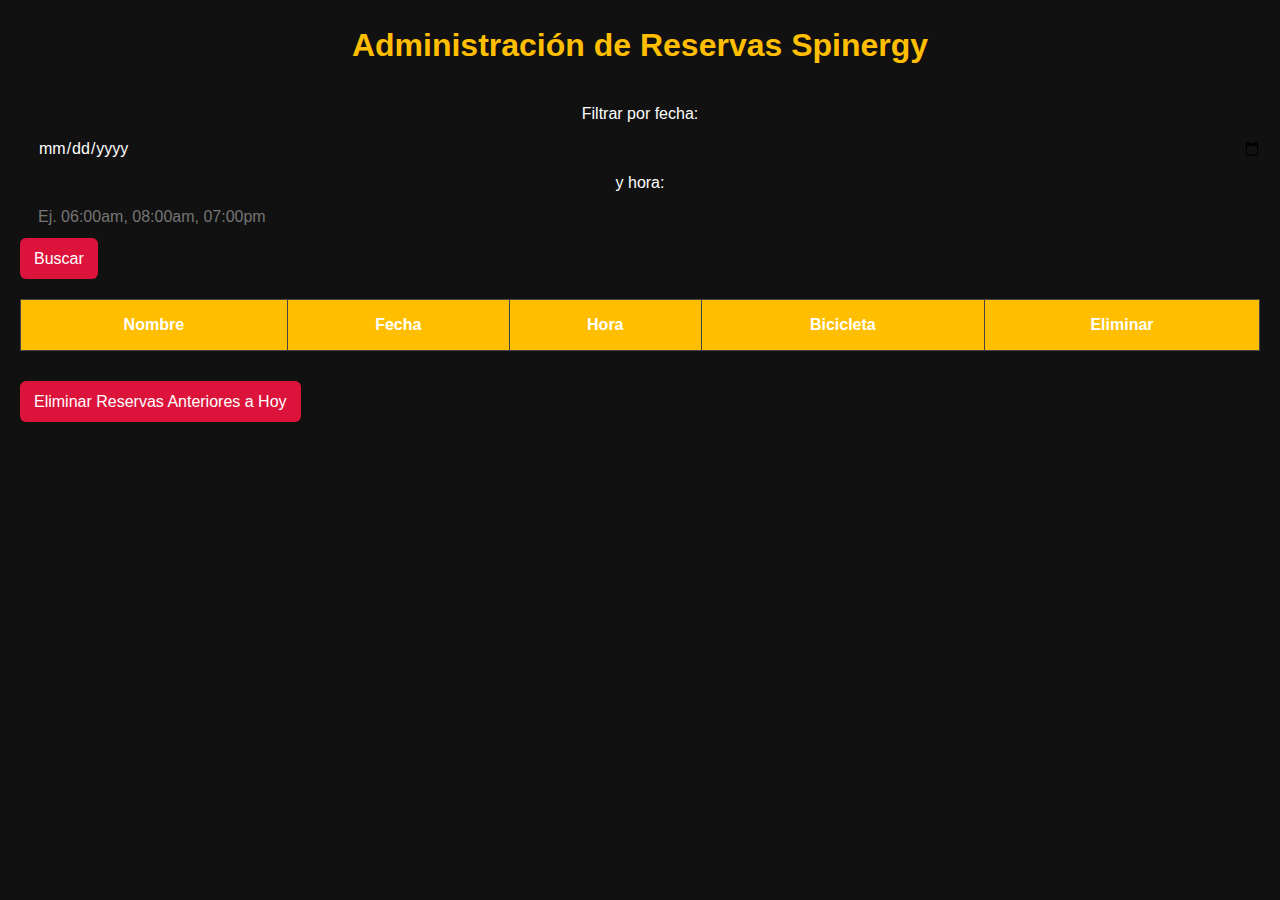
<file: admin.html>
<!DOCTYPE html>
<html lang="es">
<head>
  <meta charset="UTF-8" />
  <meta name="viewport" content="width=device-width, initial-scale=1.0"/>
  <title>Panel de Administración</title>
  <link rel="manifest" href="./manifest.json">
  <link rel="stylesheet" href="./assets/css/style.css" />
  <script src="https://www.gstatic.com/firebasejs/9.22.2/firebase-app-compat.js"></script>
  <script src="https://www.gstatic.com/firebasejs/9.22.2/firebase-firestore-compat.js"></script>
  <script src="https://cdn.jsdelivr.net/npm/html2canvas@1.4.1/dist/html2canvas.min.js"></script>
  <link rel="shortcut icon" href="./assets/images/carril-bici.png">
  <style>
    body {
      background-color: #111;
      color: white;
      font-family: 'Rubik', sans-serif;
      padding: 20px;
    }

    h1 {
      color: var(--coquelicot);
      text-align: center;
      margin-bottom: 30px;
    }

    table {
      width: 100%;
      border-collapse: collapse;
      margin-bottom: 30px;
    }

    th, td {
      padding: 12px;
      border: 1px solid #444;
      text-align: center;
    }

    th {
      background-color: var(--coquelicot);
      color: white;
    }

    button {
      padding: 8px 14px;
      background: crimson;
      border: none;
      border-radius: 6px;
      color: white;
      cursor: pointer;
    }

    .filter {
      margin-bottom: 20px;
      text-align: center;
      color: white;
    }

    .filter input {
      padding: 8px;
      border-radius: 8px;
      border: none;
      margin: 0 10px;
      color: white;
    }

    .delete-old {
      margin-top: 20px;
      text-align: center;
    }

  </style>
</head>
<body>
  <h1>Administración de Reservas Spinergy</h1>

  <div class="filter">
  <label>Filtrar por fecha:</label>
  <input type="date" id="filtroFecha">
  <label>y hora:</label>
  <input type="text" id="filtroHora" placeholder="Ej. 06:00am, 08:00am, 07:00pm">
  <button onclick="cargarReservas()">Buscar</button>
</div>

  <table id="tablaReservas">
    <thead>
      <tr>
        <th>Nombre</th>
        <th>Fecha</th>
        <th>Hora</th>
        <th>Bicicleta</th>
        <th>Eliminar</th>
      </tr>
    </thead>
    <tbody></tbody>
  </table>

  <div class="delete-old">
    <button onclick="eliminarAntiguas()">Eliminar Reservas Anteriores a Hoy</button>
  </div>
  <script src="./script.js"></script>
  <!-- Firebase -->
  <script src="https://www.gstatic.com/firebasejs/9.22.2/firebase-app-compat.js"></script>
  <script src="https://www.gstatic.com/firebasejs/9.22.2/firebase-firestore-compat.js"></script>

  <script>
    const firebaseConfig = {
  apiKey: "AIzaSyBwvzm9sMuUA60M712aYAUUBPzokUEtm2o",
  authDomain: "spinergy-reservas.firebaseapp.com",
  projectId: "spinergy-reservas",
  storageBucket: "spinergy-reservas.firebasestorage.app",
  messagingSenderId: "596504452641",
  appId: "1:596504452641:web:e5298dd2296be6156c8d60",
  measurementId: "G-WRHZ15BCKN"
};
    firebase.initializeApp(firebaseConfig);
    const db = firebase.firestore();

    async function cargarReservas() {
   const fechaFiltro = document.getElementById("filtroFecha").value;
   const horaFiltro = document.getElementById("filtroHora").value.trim();
   let query = db.collection("reservas");

if (fechaFiltro) {
  query = query.where("fecha", "==", fechaFiltro);
}

if (horaFiltro) {
  query = query.where("hora", "==", horaFiltro);
}


      const snapshot = await query.get();
      const tbody = document.querySelector("#tablaReservas tbody");
      tbody.innerHTML = "";

      snapshot.forEach(doc => {
        const data = doc.data();
        const row = document.createElement("tr");
        row.innerHTML = `
          <td>${data.nombre}</td>
          <td>${data.fecha}</td>
          <td>${data.hora}</td>
          <td>#${data.bicicleta}</td>
          <td><button onclick="eliminarReserva('${doc.id}')">Eliminar</button></td>
        `;
        tbody.appendChild(row);
      });
    }

    async function eliminarReserva(id) {
      if (confirm("¿Eliminar esta reserva?")) {
        await db.collection("reservas").doc(id).delete();
        cargarReservas();
      }
    }

    async function eliminarAntiguas() {
      const hoy = new Date().toISOString().split("T")[0];
      const snapshot = await db.collection("reservas").get();

      const batch = db.batch();
      snapshot.forEach(doc => {
        const data = doc.data();
        if (data.fecha < hoy) {
          batch.delete(doc.ref);
        }
      });

      await batch.commit();
      alert("Reservas anteriores a hoy eliminadas.");
      cargarReservas();
    }

    window.onload = cargarReservas;
  </script>
</body>
</html>
</file>
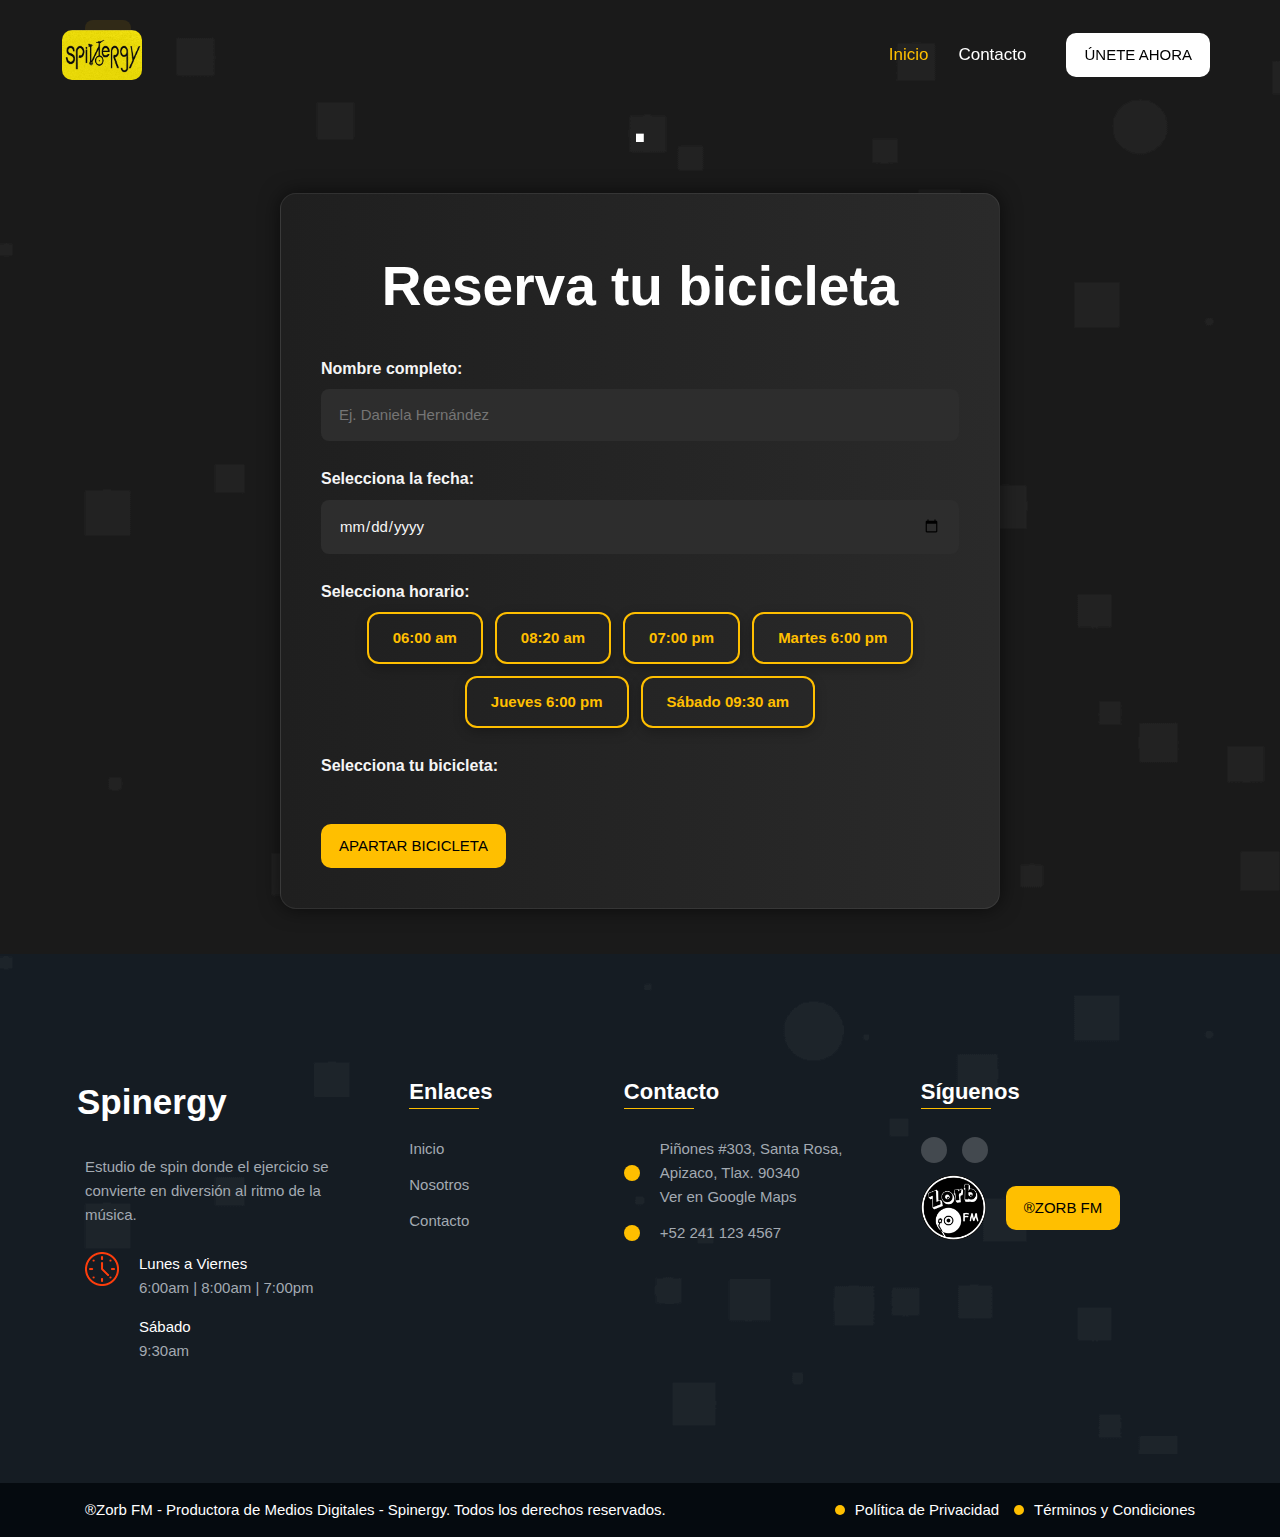
<file: reserva.html>
<!DOCTYPE html>
<html lang="es">

<head>
  <meta charset="UTF-8">
  <meta http-equiv="X-UA-Compatible" content="IE=edge">
  <meta name="viewport" content="width=device-width, initial-scale=1.0">
  <title>APARTA TU LUGAR</title>
  <link rel="manifest" href="./manifest.json">

  <!-- favicon -->
  <link rel="shortcut icon" href="./assets/images/carril-bici.png" type="image/svg+xml">

  <!-- custom css link -->
  <link rel="stylesheet" href="./assets/css/style.css">

  <!-- google font link -->
  <link rel="preconnect" href="https://fonts.googleapis.com">
  <link rel="preconnect" href="https://fonts.gstatic.com" crossorigin>
  <link
    href="https://fonts.googleapis.com/css2?family=Catamaran:wght@600;700;800;900&family=Rubik:wght@400;500;800&display=swap"
    rel="stylesheet">

  <!-- preload images -->
  <link rel="preload" as="image" href="./assets/images/hero-banner.png">
  <link rel="preload" as="image" href="./assets/images/hero-circle-one.png">
  <link rel="preload" as="image" href="./assets/images/hero-circle-two.png">
  <link rel="preload" as="image" href="./assets/images/heart-rate.svg">
  <link rel="preload" as="image" href="./assets/images/calories.svg">
  <script src="https://www.gstatic.com/firebasejs/9.22.2/firebase-app-compat.js"></script>
  <script src="https://www.gstatic.com/firebasejs/9.22.2/firebase-firestore-compat.js"></script>
  <script src="https://cdn.jsdelivr.net/npm/html2canvas@1.4.1/dist/html2canvas.min.js"></script>

</head>

<body id="top">

  <!-- HEADER -->
  <header class="header" data-header>
    <div class="container">

      <a href="#" class="logo">
        <img src="./assets/images/logo.jpeg" width="90" height="45" loading="lazy" alt="Instructor" style="border-radius: 10px;">
      </a>

      <nav class="navbar" data-navbar>
        <button class="nav-close-btn" aria-label="close menu" data-nav-toggler>
          <ion-icon name="close-sharp" aria-hidden="true"></ion-icon>
        </button>

        <ul class="navbar-list">
          <li>
            <a href="index.html" class="navbar-link active" data-nav-link>Inicio</a>
          </li>
          <li>
            <a href="#footer" class="navbar-link" data-nav-link>Contacto</a>
          </li>
        </ul>
      </nav>

      <a href="#reserva" class="btn btn-secondary">Únete Ahora</a>

      <button class="nav-open-btn" aria-label="open menu" data-nav-toggler>
        <span class="line"></span>
        <span class="line"></span>
        <span class="line"></span>
      </button>
    </div>
  </header>

  <main>
    <article>
     


      <section class="section class bg-dark has-bg-image" id="reserva" aria-label="reserva"
  style="background-image: url('./assets/images/classes-bg.png')">
  <div class="container">
    <p class="section-subtitle text-center">.</p>


    <h2 class="h2 section-title text-center">.</h2>

    <form id="reservaForm" class="reserva-form">
      
    <h2 class="h2 section-title text-center">Reserva tu bicicleta</h2>
      <div class="form-group">
        <label for="nombre">Nombre completo:</label>
        <input type="text" id="nombre" required placeholder="Ej. Daniela Hernández">
      </div>

      <div class="form-group">
        <label for="fecha">Selecciona la fecha:</label>
        <input type="date" id="fecha" required>
      </div>

      <div class="form-group">
        <label>Selecciona horario:</label>
        <div class="horarios">
          <button type="button" class="btn-horario" data-hora="06:00am">06:00 am</button>
          <button type="button" class="btn-horario" data-hora="08:20am">08:20 am</button>
          <button type="button" class="btn-horario" data-hora="07:00pm">07:00 pm</button>
          <button type="button" class="btn-horario" data-hora="06:00pm">Martes 6:00 pm</button>
          <button type="button" class="btn-horario" data-hora="06:00pm">Jueves 6:00 pm</button>        
          <button type="button" class="btn-horario" data-hora="09:30am">Sábado 09:30 am</button>
        </div>
        <input type="hidden" id="hora" name="hora" required>
      </div>

      <div class="form-group">
        <label>Selecciona tu bicicleta:</label>
        <div id="bicicletas" class="grid-bicicletas"></div>
      </div>

      <button type="submit" class="btn btn-primary w-100">Apartar Bicicleta</button>
    </form>

    <div id="mensaje" class="mensaje-estado text-center"></div>

    <!-- Comprobante invisible para generar boleto -->
    <div id="comprobante" style="display:none; background: white; color: black; padding: 20px; border-radius: 10px; max-width: 300px; text-align: center; font-family: 'Rubik', sans-serif;">
      <h2 style="color: #e63946;">🎫 Spinergy</h2>
      <p id="c-nombre"></p>
      <p id="c-bicicleta"></p>
      <p id="c-fecha"></p>
      <p id="c-hora"></p>
    </div>
  </div>
</section>

    </article>
  </main>



  <!-- FOOTER -->
  <footer class="footer"  id="footer">
    <div class="section footer-top bg-dark has-bg-image" style="background-image: url('./assets/images/footer-bg.png')">
      <div class="container">
        <div class="footer-brand">
          <a href="#" class="logo">
            <ion-icon name="bicycle-sharp" aria-hidden="true"></ion-icon>
            <span class="span">Spinergy</span>
          </a>
          <p class="footer-brand-text">
            Estudio de spin donde el ejercicio se convierte en diversión al ritmo de la música.
          </p>
          <div class="wrapper">
            <img src="./assets/images/footer-clock.png" width="34" height="34" loading="lazy" alt="Reloj">
            <ul class="footer-brand-list">
              <li>
                <p class="footer-brand-title">Lunes a Viernes</p>
                <p>6:00am | 8:00am | 7:00pm</p>
              </li>
              <li>
                <p class="footer-brand-title">Sábado</p>
                <p>9:30am</p>
              </li>
            </ul>
          </div>
        </div>

        <ul class="footer-list">
          <li>
            <p class="footer-list-title has-before">Enlaces</p>
          </li>
          <li>
            <a href="#home" class="footer-link">Inicio</a>
          </li>
          <li>
            <a href="#about" class="footer-link">Nosotros</a>
          </li>
          <li>
            <a href="#footer" class="footer-link">Contacto</a>
          </li>
        </ul>

        <ul class="footer-list">
          <li>
            <p class="footer-list-title has-before">Contacto</p>
          </li>
          <li class="footer-list-item">
            <div class="icon">
              <ion-icon name="location" aria-hidden="true"></ion-icon>
            </div>
            <address class="address footer-link">
              Piñones #303, Santa Rosa, Apizaco, Tlax. 90340
              <br>
              <a href="https://maps.app.goo.gl/RgkqKfPaTo5zdNSu9?g_st=ac" target="_blank" class="footer-link">Ver en Google Maps</a>
            </address>
          </li>
          <li class="footer-list-item">
            <div class="icon">
              <ion-icon name="call" aria-hidden="true"></ion-icon>
            </div>
            <div>
              <a href="tel:+5212411234567" class="footer-link">+52 241 123 4567</a>
            </div>
          </li>
        </ul>

        <ul class="footer-list">
          <li>
            <p class="footer-list-title has-before">Síguenos</p>
          </li>
          <li>
            <ul class="social-list">
              <li>
                <a href="https://www.facebook.com/share/1W8odRQNn5/" target="_blank" class="social-link">
                  <ion-icon name="logo-facebook"></ion-icon>
                </a>
              </li>
              <li>
                <a href="https://www.instagram.com/_spinergy_?igsh=MnMwY3Y3c25zcWl5" target="_blank" class="social-link">
                  <ion-icon name="logo-instagram"></ion-icon>
                </a>
              </li>
            </ul>
          </li>
          <li>
            <div class="wrapper">
              <div class="about-coach">
                <figure class="coach-avatar">
                  <img src="./assets/images/zorb.png" width="65" height="65" loading="lazy" alt="Instructor">
                </figure>
                <div>
                  <a href="https://wa.me/5212411179924" target="_blank" class="btn btn-primary">®Zorb fm</a>
                  </div>
          </div>
            
          </li>
        </ul>
      </div>
    </div>

    <div class="footer-bottom">
      <div class="container">
        <p class="copyright">
          ®Zorb FM - Productora de Medios Digitales - Spinergy. Todos los derechos reservados.
        </p>
        <ul class="footer-bottom-list">
          <li>
            <a href="#" class="footer-bottom-link has-before">Política de Privacidad</a>
          </li>
          <li>
            <a href="#" class="footer-bottom-link has-before">Términos y Condiciones</a>
          </li>
        </ul>
      </div>
    </div>
  </footer>

  <!-- BACK TO TOP -->
  <a href="#top" class="back-top-btn" aria-label="back to top" data-back-top-btn>
    <ion-icon name="caret-up-sharp" aria-hidden="true"></ion-icon>
  </a>

  <!-- custom js link -->
  <script src="./assets/js/script.js" defer></script>
  <script src="./script.js"></script>

  <!-- ionicon link -->
  <script type="module" src="https://unpkg.com/ionicons@5.5.2/dist/ionicons/ionicons.esm.js"></script>
  <script nomodule src="https://unpkg.com/ionicons@5.5.2/dist/ionicons/ionicons.js"></script>

  <script>
    const firebaseConfig = {
  apiKey: "AIzaSyBwvzm9sMuUA60M712aYAUUBPzokUEtm2o",
  authDomain: "spinergy-reservas.firebaseapp.com",
  projectId: "spinergy-reservas",
  storageBucket: "spinergy-reservas.firebasestorage.app",
  messagingSenderId: "596504452641",
  appId: "1:596504452641:web:e5298dd2296be6156c8d60",
  measurementId: "G-WRHZ15BCKN"
};
  
    firebase.initializeApp(firebaseConfig);
    const db = firebase.firestore();
  </script>


<script>
  const video = document.getElementById('spinergyVideo');
  const toggleBtn = document.getElementById('toggleVideoBtn');
  const iconSpan = document.getElementById('videoIcon');

  let isPlaying = false;

  toggleBtn.addEventListener('click', () => {
    if (!isPlaying) {
      video.muted = false;
      video.style.display = 'block';
      video.play();
      iconSpan.innerHTML = '<ion-icon name="pause-sharp"></ion-icon>';
      isPlaying = true;
    } else {
      video.pause();
      iconSpan.innerHTML = '<ion-icon name="play-sharp"></ion-icon>';
      isPlaying = false;
    }
  });
</script>


</body>
</html>
</file>
<file: assets/css/style.css>
/*-----------------------------------*\
  #style.css
\*-----------------------------------*/

/**
 * copyright 2022 codewithsadee
 */





/*-----------------------------------*\
  #CUSTOM PROPERTY
\*-----------------------------------*/

:root {

  /**
   * colors
   */

  --rich-black-fogra-29_50: hsl(210, 26%, 11%, 0.5);
  --rich-black-fogra-29-1: hsl(210, 26%, 11%);
  --rich-black-fogra-29-2: hsl(210, 50%, 4%);
  --silver-metallic: hsl(212, 9%, 67%);
  --coquelicot_20: hsla(45, 100%, 50%, 0.2);
  --coquelicot_10: hsla(45, 100%, 50%, 0.1);
  --sonic-silver: hsl(0, 0%, 47%);
  --cadet-gray: hsl(214, 15%, 62%);
  --light-gray: hsl(0, 0%, 80%);
  --coquelicot: hsl(45, 100%, 50%);
  --gainsboro: hsl(0, 0%, 88%);
  --white_20: hsl(0, 0%, 100%, 0.2);
  --white_10: hsl(0, 0%, 100%, 0.1);
  --black_10: hsl(0, 0%, 0%, 0.1);
  --white: hsl(0, 0%, 100%);

  /**
   * typography
   */

  --ff-catamaran: 'Catamaran', sans-serif;
  --ff-rubik: 'Rubik', sans-serif;

  --fs-1: 3.8rem;
  --fs-2: 3rem;
  --fs-3: 2.5rem;
  --fs-4: 2rem;
  --fs-5: 1.8rem;
  --fs-6: 1.5rem;

  --fw-900: 900;
  --fw-800: 800;
  --fw-700: 700;
  --fw-500: 500;

  /**
   * spacing
   */

  --section-padding: 80px;

  /**
   * shadow
   */

  --shadow-1: 0 0 20px var(--black_10);
  --shadow-2: 0px 10px 24px var(--coquelicot_20);

  /**
   * border radius
   */

  --radius-10: 10px;
  --radius-8: 8px;
  --radius-5: 5px;

  /**
   * transition
   */

  --transition-1: 0.25s ease;
  --transition-2: 0.5s ease;
  --cubic-in: cubic-bezier(0.51, 0.03, 0.64, 0.28);
  --cubic-out: cubic-bezier(0.33, 0.85, 0.4, 0.96);

}





/*-----------------------------------*\
  #RESET
\*-----------------------------------*/

*,
*::before,
*::after {
  margin: 0;
  padding: 0;
  box-sizing: border-box;
}

li { list-style: none; }

a {
  text-decoration: none;
  color: inherit;
}

a,
img,
span,
input,
button,
strong,
ion-icon { display: block; }

img { height: auto; }

input,
button {
  background: none;
  border: none;
  font: inherit;
}

input { width: 100%; }

button { cursor: pointer; }

ion-icon { pointer-events: none; }

address { font-style: normal; }

html {
  font-family: var(--ff-rubik);
  font-size: 10px;
  scroll-behavior: smooth;
}

body {
  background-color: var(--white);
  color: var(--sonic-silver);
  font-size: 1.6rem;
  line-height: 1.6;
}

:focus-visible { outline-offset: 4px; }

::-webkit-scrollbar { width: 5px; }

::-webkit-scrollbar-track { background-color: var(--light-gray); }

::-webkit-scrollbar-thumb { background-color: var(--coquelicot); }

::-webkit-scrollbar-thumb:hover { background-color: var(--rich-black-fogra-29-1); }





/*-----------------------------------*\
  #REUSED STYLE
\*-----------------------------------*/

.container { padding-inline: 15px; }

.section { padding-block: var(--section-padding); }

.bg-dark {
  background-color: var(--rich-black-fogra-29-1);
  color: var(--silver-metallic);
}

.has-bg-image {
  background-repeat: no-repeat;
  background-position: top left;
}

.has-before,
.has-after {
  position: relative;
  z-index: 1;
}

.has-before::before,
.has-after::after {
  content: "";
  position: absolute;
}

.h1,
.h2,
.h3 {
  font-family: var(--ff-catamaran);
  line-height: 1.25;
}

.h1 {
  color: var(--white);
  font-size: var(--fs-1);
  font-weight: var(--fw-900);
}

.h2,
.h3 {
  color: var(--rich-black-fogra-29-1);
  font-weight: var(--fw-800);
}

.h2 { font-size: var(--fs-2); }

.h3 { font-size: var(--fs-4); }

.section-text { font-size: var(--fs-6); }

.btn {
  max-width: max-content;
  font-size: var(--fs-6);
  text-transform: uppercase;
  font-weight: var(--fw-500);
  padding: 15px 35px;
  border-radius: var(--radius-8);
  transition: var(--transition-1);
}

.btn-primary {
  background-color: var(--coquelicot);
  color: var(--white);
}

.btn-primary:is(:hover, :focus) {
  background-color: var(--white);
  color: var(--coquelicot);
  box-shadow: var(--shadow-2);
}

.btn-secondary {
  background-color: var(--white);
  color: var(--coquelicot);
}

.btn-secondary:is(:hover, :focus) { background-color: var(--rich-black-fogra-29-1); }

.w-100 { width: 100%; }

.circle,
.abs-img { position: absolute; }

.circle {
  top: 50%;
  left: 50%;
  transform: translate(-50%, -56%);
  width: 100%;
  z-index: -1;
  animation: rotate360 15s linear infinite;
}

@keyframes rotate360 {
  0% { transform: translate(-50%, -56%) rotate(0); }
  100% { transform: translate(-50%, -56%) rotate(1turn); }
}

.circle-2 { animation-direction: reverse; }

.hero-subtitle,
.section-subtitle {
  font-family: var(--ff-catamaran);
  font-weight: var(--fw-700);
  text-transform: uppercase;
  max-width: max-content;
}

.section-subtitle {
  background-color: var(--coquelicot_10);
  color: var(--coquelicot);
  padding: 8px 20px;
  border-radius: var(--radius-8);
}

.section-title { margin-block: 18px 35px; }

.btn-link {
  --color: var(--white);

  color: var(--color);
  font-size: var(--fs-6);
  font-weight: var(--fw-500);
  text-transform: uppercase;
  max-width: max-content;
  transition: var(--transition-1);
}

.btn-link::before {
  bottom: 0;
  left: 0;
  width: 100%;
  height: 2px;
  background-color: var(--color);
  transition: var(--transition-1);
}

.btn-link:is(:hover, :focus) { --color: var(--coquelicot); }

.text-center { text-align: center; }

.img-holder {
  aspect-ratio: var(--width) / var(--height);
  background-color: var(--light-gray);
  overflow: hidden;
}

.img-cover {
  width: 100%;
  height: 100%;
  object-fit: cover;
}

.has-scrollbar {
  display: flex;
  gap: 25px;
  overflow-x: auto;
  padding-block-end: 30px;
  scroll-snap-type: inline mandatory;
}

.scrollbar-item {
  min-width: 100%;
  scroll-snap-align: start;
}

.has-scrollbar::-webkit-scrollbar { height: 10px; }

.has-scrollbar::-webkit-scrollbar-track,
.has-scrollbar::-webkit-scrollbar-thumb { border-radius: 50px; }

.has-scrollbar::-webkit-scrollbar-thumb:hover { background-color: var(--coquelicot); }

.has-scrollbar::-webkit-scrollbar-button { width: calc(25% - 25px); }





/*-----------------------------------*\
  #HEADER
\*-----------------------------------*/

.header .btn { display: none; }

.header {
  background-color: var(--white);
  position: fixed;
  top: 0;
  left: 0;
  width: 100%;
  padding-block: 10px;
  box-shadow: var(--shadow-1);
  z-index: 2;
}

.header > .container {
  display: flex;
  justify-content: space-between;
  align-items: center;
}

.logo {
  color: var(--rich-black-fogra-29-1);
  font-family: var(--ff-catamaran);
  font-size: 3.5rem;
  font-weight: var(--fw-900);
  display: flex;
  align-items: center;
  margin-inline-start: -8px;
}

.logo ion-icon {
  color: var(--coquelicot);
  font-size: 40px;
  transform: rotate(90deg) translate(-2px, -5px);
}

.nav-open-btn {
  background-color: var(--coquelicot);
  padding: 20px 15px;
  border-radius: var(--radius-8);
}

.nav-open-btn .line {
  background-color: var(--white);
  width: 30px;
  height: 3px;
}

.nav-open-btn .line:not(:last-child) { margin-block-end: 6px; }

.nav-open-btn .line:nth-child(2) {
  width: 25px;
  margin-inline-start: auto;
}

.navbar {
  background-color: var(--coquelicot);
  color: var(--white);
  position: fixed;
  top: 0;
  left: 0;
  width: 100vw;
  height: 100vh;
  display: grid;
  place-content: center;
  visibility: hidden;
  opacity: 0;
  z-index: 999;
  transition: opacity 0.3s ease;
}

.navbar.active {
  visibility: visible;
  opacity: 1;
}


.nav-close-btn {
  position: absolute;
  top: 10px;
  right: 15px;
  background-color: var(--rich-black-fogra-29-1);
  color: var(--white);
  font-size: 40px;
  padding: 10px;
  border-radius: var(--radius-8);
}

.navbar-link {
  font-family: var(--ff-catamaran);
  font-size: var(--fs-4);
  text-align: center;
  padding-block: 10px;
  margin-block-end: 20px;
  transition: var(--transition-1);
}

.navbar-link:is(:hover, :focus, .active) { color: var(--rich-black-fogra-29-1); }





/*-----------------------------------*\
  #HERO
\*-----------------------------------*/

.hero {
  color: var(--cadet-gray);
  text-align: center;
  padding-block-start: calc(var(--section-padding) + 80px);
  padding-block-end: 0;
  overflow: hidden;
}

.hero::after {
  bottom: 0;
  left: 0;
  width: 100%;
  height: 240px;
  background-color: var(--coquelicot);
  z-index: -1;
}

.hero-content { margin-block-end: 90px; }

.hero-subtitle {
  background-color: var(--white_10);
  color: var(--white);
  margin-inline: auto;
  padding: 5px;
  padding-inline-end: 15px;
  border-radius: var(--radius-8);
}

.hero-subtitle .strong {
  display: inline-block;
  background-color: var(--coquelicot);
  padding: 2px 15px;
  margin-inline-end: 15px;
  border-radius: var(--radius-5);
}

.hero-title { margin-block: 30px 8px; }

.hero .section-text { margin-block-end: 40px; }

.hero .btn { margin-inline: auto; }

.hero-banner { position: relative; }

.abs-img-1 {
  top: 20px;
  right: -50px;
  width: 190px;
}

.abs-img-2 {
  bottom: -50px;
  left: -40px;
  width: 280px;
}

.hero .abs-img { animation: move 3s linear infinite alternate; }

@keyframes move {
  0% { transform: translate(0, 0); }
  50% { transform: translate(-5px, 10px); }
  100% { transform: translate(5px, 20px); }
}

.hero .abs-img-2 { animation-direction: alternate-reverse; }





/*-----------------------------------*\
  #ABOUT
\*-----------------------------------*/

.about { overflow: hidden; }

.about-banner { margin-block-end: 50px; }

.about-banner::after {
  bottom: 0;
  left: 0;
  width: 100%;
  height: 50%;
  background-color: var(--coquelicot);
  border-radius: var(--radius-10);
  z-index: -2;
}

.about-banner .abs-img {
  bottom: 0;
  left: 0;
  z-index: -1;
  animation: moveUp 2.5s ease infinite;
}

@keyframes moveUp {
  0%,
  30%,
  60%,
  100% { transform: translateY(0); }

  20% { transform: translateY(-30px); }

  40% { transform: translateY(-15px); }
}

.about .section-text:not(:last-of-type) { margin-block-end: 15px; }

.about .wrapper { margin-block-start: 30px; }

.about-coach {
  display: flex;
  align-items: center;
  gap: 20px;
  margin-block-end: 30px;
}

.about .coach-avatar {
  overflow: hidden;
  border-radius: 50%;
}

.about .coach-name {
  font-weight: var(--fw-700);
  margin-block-end: 5px;
}

.about .coach-title { font-size: var(--fs-6); }

.about .btn-primary:is(:hover, :focus) {
  background-color: var(--rich-black-fogra-29-1);
  color: var(--white);
  box-shadow: none;
}





/*-----------------------------------*\
  #VIDEO
\*-----------------------------------*/

.video {
  padding-block: 0;
  margin-block-end: -250px;
}

.video-card {
  background-color: var(--light-gray);
  background-size: cover;
  background-position: center;
  height: 500px;
  border-radius: var(--radius-10);
  display: flex;
  flex-direction: column;
  justify-content: center;
  align-items: center;
  overflow: hidden;
}

.video-card::before {
  top: 0;
  left: 0;
  bottom: 0;
  right: 0;
  background-color: var(--rich-black-fogra-29_50);
  z-index: -1;
}

.video-card .card-title {
  color: var(--white);
  font-size: var(--fs-3);
}

.play-btn {
  background-color: var(--coquelicot);
  color: var(--white);
  width: max-content;
  font-size: 30px;
  padding: 25px;
  border-radius: 50%;
  margin-block: 25px 35px;
  animation: pulse 2s ease infinite;
}

@keyframes pulse {
  0% { box-shadow: 0 0 0 0 var(--coquelicot); }
  100% { box-shadow: 0 0 0 40px transparent; }
}





/*-----------------------------------*\
  #CLASS
\*-----------------------------------*/

.class { padding-block-start: calc(var(--section-padding) + 250px); }

.class .section-subtitle { margin-inline: auto; }

.class .section-title { color: var(--white); }

.class-card {
  background-color: var(--white);
  border-radius: var(--radius-10);
  height: 100%;
  overflow: hidden;
}

.class-card .card-banner img { transition: var(--transition-2); }

.class-card:is(:hover, :focus-within) .card-banner img {
  transform: scale(1.1);
}

.class-card .card-content { padding: 24px; }

.class-card .title-wrapper {
  display: flex;
  align-items: center;
}

.class-card .title-icon {
  padding-inline-end: 20px;
  margin-inline-end: 20px;
  min-width: max-content;
  border-inline-end: 1px solid var(--gainsboro);
}

.class-card .card-title { transition: var(--transition-1); }

.class-card .card-title:is(:hover, :focus) { color: var(--coquelicot); }

.class-card .card-text {
  color: var(--sonic-silver);
  font-size: var(--fs-6);
  margin-block: 16px 12px;
}

.class-card .progress-wrapper {
  display: flex;
  justify-content: space-between;
  align-items: center;
  font-family: var(--ff-catamaran);
  color: var(--rich-black-fogra-29-1);
  font-size: var(--fs-6);
  font-weight: var(--fw-800);
  margin-block-end: 8px;
}

.class-card .progress-bg {
  background-color: var(--coquelicot_10);
  border-radius: 50px;
}

.class-card .progress-bar {
  background-color: var(--coquelicot);
  height: 10px;
  border-radius: inherit;
}





/*-----------------------------------*\
  #BLOG
\*-----------------------------------*/

.blog .section-subtitle { margin-inline: auto; }

.blog-card {
  background-color: var(--white);
  border: 1px solid var(--light-gray);
  border-radius: var(--radius-10);
  height: 100%;
  overflow: hidden;
}

.blog-card .card-banner { position: relative; }

.blog-card .card-banner img { transition: var(--transition-2); }

.blog-card:is(:hover, :focus) .card-banner img {
  transform: scale(1.1);
}

.blog-card .card-meta {
  background-color: var(--coquelicot);
  color: var(--white);
  position: absolute;
  bottom: 0;
  left: 0;
  padding: 8px 20px;
  font-size: var(--fs-6);
  font-weight: var(--fw-500);
  text-transform: uppercase;
}

.blog-card .card-content { padding: 25px; }

.blog-card .card-title { transition: var(--transition-1); }

.blog-card .card-title:is(:hover, :focus) { color: var(--coquelicot); }

.blog-card .card-text {
  font-size: var(--fs-6);
  margin-block: 8px 12px;
}

.blog-card .btn-link { --color: var(--coquelicot); }

.blog-card .btn-link:is(:hover, :focus) { --color: var(--rich-black-fogra-29-1); }





/*-----------------------------------*\
  #FOOTER
\*-----------------------------------*/

.footer { font-size: var(--fs-6); }

.footer-top .container {
  display: grid;
  gap: 50px;
}

.footer .logo { color: var(--white); }

.footer-brand-text { margin-block: 25px; }

.footer-top .wrapper {
  display: flex;
  justify-content: flex-start;
  align-items: flex-start;
  gap: 20px;
}

.footer-brand-list li:not(:last-child) { margin-block-end: 15px; }

.footer-brand-title,
.footer-list-title {
  color: var(--white);
  font-family: var(--ff-catamaran);
}

.footer-list-title {
  font-size: var(--fs-4);
  font-weight: var(--fw-800);
  margin-block-end: 28px;
}

.footer-list-title::before {
  bottom: 0;
  width: 70px;
  height: 1px;
  background-color: var(--coquelicot);
}

.footer-list > li:not(:first-child) { margin-block-start: 12px; }

.footer-link { transition: var(--transition-1); }

.footer-link:not(.address):is(:hover, :focus) { color: var(--coquelicot); }

.footer-list-item {
  display: flex;
  justify-content: flex-start;
  align-items: center;
  gap: 20px;
}

.footer-list-item .icon {
  background-color: var(--coquelicot);
  color: var(--white);
  font-size: 24px;
  padding: 8px;
  border-radius: 50px;
}

.footer-form {
  position: relative;
  margin-block-end: 30px;
}

.footer-form .input-field {
  background-color: var(--white);
  color: var(--rich-black-fogra-29-1);
  padding-block: 18px;
  padding-inline: 30px 80px;
  border-radius: var(--radius-10);
}

.footer-form .btn {
  position: absolute;
  top: 5px;
  right: 5px;
  bottom: 5px;
  padding: 0;
  font-size: 26px;
  padding-inline: 12px;
}

.footer-form .btn-primary:is(:hover, :focus) {
  background-color: var(--rich-black-fogra-29-1);
  color: var(--white);
  box-shadow: none;
}

.social-list {
  display: flex;
  gap: 15px;
}

.social-link {
  background-color: var(--white_20);
  color: var(--white);
  padding: 13px;
  border-radius: 50%;
  transition: var(--transition-1);
}

.social-link:is(:hover, :focus) { background-color: var(--coquelicot); }

.footer-bottom {
  background-color: var(--rich-black-fogra-29-2);
  color: var(--white);
  text-align: center;
  padding-block: 15px;
}

.copyright-link {
  display: inline-block;
  color: var(--coquelicot);
}

.footer-bottom-list {
  display: flex;
  justify-content: center;
  gap: 15px;
  margin-block-start: 10px;
}

.footer-bottom-link {
  padding-inline-start: 20px;
  transition: var(--transition-1);
}

.footer-bottom-link::before {
  top: 50%;
  transform: translateY(-50%);
  left: 0;
  width: 10px;
  height: 10px;
  background-color: var(--coquelicot);
  border-radius: 50%;
}

.footer-bottom-link:is(:hover, :focus) { color: var(--coquelicot); }





/*-----------------------------------*\
  #BACK TO TOP
\*-----------------------------------*/

.back-top-btn {
  position: fixed;
  bottom: 20px;
  right: 40px;
  background-color: var(--coquelicot);
  color: var(--rich-black-fogra-29-1);
  font-size: 20px;
  padding: 11px;
  border-radius: 50%;
  border: 2px solid var(--rich-black-fogra-29-1);
  visibility: hidden;
  opacity: 0;
  transition: var(--transition-1);
  z-index: 4;
}

.back-top-btn.active {
  visibility: visible;
  opacity: 1;
  transform: translateY(-10px);
}





/*-----------------------------------*\
  #MEDIA QUERIES
\*-----------------------------------*/

/**
 * responsive for larger than 575px screen
 */

@media (min-width: 575px) {

  /**
   * CUSTOM PROPERTY
   */

  :root {

    /**
     * typography
     */

    --fs-1: 5.8rem;
    --fs-2: 4rem;

  }



  /**
   * REUSED STYLE
   */

  .container {
    max-width: 540px;
    width: 100%;
    margin-inline: auto;
  }

  .hero-subtitle,
  .section-subtitle { font-size: var(--fs-5); }



  /**
   * HEADER
   */

  .header .container {
    max-width: unset;
    padding-inline: 30px;
  }



  /**
   * HERO
   */

  .hero-content { padding-inline: 40px; }

  .hero-subtitle .strong { padding-block: 6px; }

  .hero::after { height: 340px; }

  .abs-img-1 {
    top: 130px;
    right: -10px;
    width: 230px;
  }

  .abs-img-2 {
    bottom: 20px;
    left: -40px;
    width: 310px;
  }



  /**
   * ABOUT
   */

  .about .wrapper {
    display: flex;
    justify-content: flex-start;
    align-items: center;
    gap: 40px;
  }

  .about-coach { margin-block-end: 0; }



  /**
   * VIDEO
   */

  .video-card .card-title { --fs-3: 3.5rem; }



  /**
   * FOOTER
   */

  .footer-top .container {
    grid-template-columns: 1fr 1fr;
    column-gap: 25px;
  }

}





/**
 * responsive for larger than 768px screen
 */

@media (min-width: 768px) {

  /**
   * CUSTOM PROPERTY
   */

  :root {

    /**
     * typography
     */

    --fs-2: 4.5rem;

  }



  /**
   * REUSED STYLE
   */

  .container { max-width: 720px; }

  .scrollbar-item { min-width: calc(50% - 12.5px); }



  /**
   * HERO
   */

  .hero-banner {
    max-width: max-content;
    margin-inline: auto;
  }

  .abs-img-1 {
    top: 140px;
    right: 50px;
  }



  /**
   * FOOTER
   */

  .footer-bottom .container {
    display: flex;
    justify-content: space-between;
    align-items: center;
  }

  .footer-bottom-list { margin-block-start: 0; }

}





/**
 * responsive for larger than 992px screen
 */

@media (min-width: 992px) {

  /**
   * REUSED STYLE
   */

  .container,
  .header .container { max-width: 960px; }

  

  /**
   * HEADER
   */

  .nav-open-btn,
  .nav-close-btn { display: none; }

  .header .btn { display: block; }

  .header {
    background-color: transparent;
    box-shadow: none;
    padding-block: 30px;
    transition: var(--transition-1);
  }

  .header.active {
    transform: translateY(-100%);
    background-color: var(--white);
    padding-block: 20px;
    box-shadow: var(--shadow-1);
    animation: slideIn 0.5s ease forwards;
  }

  @keyframes slideIn {
    0% { transform: translateY(-100%); }
    100% { transform: translateY(0); }
  }

  .header .container { gap: 30px; }

  .header .logo { color: var(--white); }

  .header.active .logo { color: var(--rich-black-fogra-29-1); }

  .navbar,
  .navbar.active {
    all: unset;
    margin-inline-start: auto;
  }

  .navbar-list {
    display: flex;
    gap: 10px;
  }

  .navbar-link {
    color: var(--white);
    font-size: unset;
    padding: 0 10px;
    margin-block-end: 0;
  }

  .header.active .navbar-link { color: var(--rich-black-fogra-29-1); }

  .header .navbar-link:is(:hover, :focus, .active) { color: var(--coquelicot); }

  .header.active .btn {
    background-color: var(--coquelicot);
    color: var(--white);
  }

  .header.active .btn:is(:hover, :focus) { background-color: var(--rich-black-fogra-29-1); }



  /**
   * HERO
   */

  .hero {
    background-size: contain;
    text-align: left;
  }

  .hero::before {
    content: "";
    position: absolute;
    top: -1000px;
    left: -500px;
    width: 1500px;
    height: 1500px;
    background-image: radial-gradient(circle, var(--coquelicot_20) 20%, transparent 70% 100%);
    z-index: -1;
  }

  .hero .container {
    display: grid;
    grid-template-columns: 1fr 1fr;
    align-items: center;
    gap: 25px;
  }

  .hero-content {
    padding-inline: 0;
    margin-block-end: 0;
  }

  .hero-subtitle,
  .hero .btn { margin-inline: 0; }

  .hero::after {
    width: 330px;
    height: 100%;
    left: auto;
    right: 0;
  }



  /**
   * ABOUT
   */

  .about .container {
    display: grid;
    grid-template-columns: 1fr 1fr;
    align-items: center;
    gap: 50px;
  }

  .about-banner { margin-block-end: 0; }

  .about .wrapper { gap: 30px; }



  /**
   * FOOTER
   */

  .footer-top .container {
    grid-template-columns: 0.85fr 0.5fr 1fr 0.85fr;
    column-gap: 50px;
  }

}





/**
 * responsive for larger than 1200px screen
 */

@media (min-width: 1200px) {

  /**
   * CUSTOM PROPERTY
   */

  :root {

    /**
     * typography
     */

    --fs-1: 7rem;
    --fs-2: 5.5rem;
    --fs-4: 2.2rem;
    --fs-5: 2rem;

    /**
     * spacing
     */

    --section-padding: 120px;

  }



  /**
   * REUSED STYLE
   */

  .container,
  .header .container { max-width: 1140px; }

  .btn {
    padding: 18px 45px;
    border-radius: var(--radius-10);
  }

  .section-subtitle { --fs-5: 2.2rem; }

  .has-scrollbar { gap: 30px; }

  .scrollbar-item { min-width: calc(33.33% - 20px); }



  /**
   * HEADER
   */

  .header .container { padding-inline: 0; }



  /**
   * HERO
   */

  .hero::after { width: 420px; }

  .hero .section-text { --fs-6: 1.8rem; }

  .abs-img-1 {
    top: 170px;
    right: -30px;
    width: 260px;
  }

  .abs-img-2 {
    bottom: 60px;
    left: -80px;
    width: 360px;
  }



  /**
   * ABOUT
   */

  .about .wrapper { gap: 40px; }



  /**
   * CLASS, BLOG
   */

  :is(.class-card, .blog-card) .card-content { padding: 30px; }

  .blog-card .card-meta { padding: 15px 30px; }



  /**
   * FOOTER
   */

  .footer-top .container { grid-template-columns: 1fr 0.6fr 0.9fr 1fr; }

}


/* ==== SECCIÓN DE RESERVA DE BICICLETAS ==== */

#reserva.section {
  padding-top: 20px;
  padding-bottom: 20px;
  scroll-margin-top: 80px;
  background-color: #1a1a1a;
}

/* Contenedor del formulario */
.reserva-form {
  background: linear-gradient(to right, #1f1f1f, #2a2a2a);
  padding: 40px;
  border-radius: 16px;
  box-shadow: 0 0 20px rgba(0, 0, 0, 0.6);
  max-width: 720px;
  margin: 0 auto;
  text-align: left;
  border: 1px solid rgba(255, 255, 255, 0.08);
}

/* Formulario individual */
.reserva-form .form-group {
  margin-bottom: 25px;
}

.reserva-form label {
  display: block;
  margin-bottom: 8px;
  font-weight: var(--fw-800);
  color: #f5f5f5;
}

/* Inputs y fecha */
.reserva-form input[type="text"],
.reserva-form input[type="date"] {
  width: 100%;
  padding: 14px 18px;
  border-radius: var(--radius-8);
  border: none;
  font-size: var(--fs-6);
  background-color: #2d2d2d;
  color: #f5f5f5;
  transition: box-shadow 0.3s ease, border 0.3s ease;
}

.reserva-form input:focus {
  outline: none;
  border: 1px solid var(--coquelicot);
  box-shadow: 0 0 0 3px var(--coquelicot_20);
}

/* ==== BOTONES DE HORARIO ==== */

.horarios {
  display: flex;
  flex-wrap: wrap;
  gap: 12px;
  justify-content: center;
}

.btn-horario {
  padding: 12px 24px;
  border-radius: 12px;
  background-color: transparent;
  color: var(--coquelicot);
  font-weight: var(--fw-700);
  border: 2px solid var(--coquelicot);
  transition: all 0.3s ease;
  font-size: var(--fs-6);
  cursor: pointer;
  box-shadow: 0 4px 12px rgba(0, 0, 0, 0.25);
}

.btn-horario.active,
.btn-horario:hover {
  background-color: var(--coquelicot);
  color: #fff;
  transform: scale(1.05);
}

/* ==== CUADROS DE BICICLETAS ==== */

.grid-bicicletas {
  display: grid;
  grid-template-columns: repeat(auto-fill, minmax(80px, 1fr));
  gap: 18px;
  margin-top: 20px;
  justify-items: center;
}

.bicicleta {
  width: 80px;
  height: 80px;
  border-radius: 14px;
  background: linear-gradient(145deg, #2b2b2b, #1f1f1f);
  color: #f5f5f5;
  font-weight: bold;
  display: flex;
  flex-direction: column;
  align-items: center;
  justify-content: center;
  transition: transform 0.3s ease, box-shadow 0.3s ease, background 0.3s;
  border: 2px solid transparent;
  cursor: pointer;
  font-size: 1.2rem;
  box-shadow: 0 4px 10px rgba(0,0,0,0.4);
  position: relative;
}

.bicicleta::before {
  content: "🚴";
  display: block;
  font-size: 1.6rem;
  margin-bottom: 4px;
}

.bicicleta:hover {
  transform: translateY(-4px) scale(1.05);
  box-shadow: 0 6px 18px rgba(255, 255, 255, 0.1);
  border-color: var(--coquelicot);
}

/* Seleccionada */
.bicicleta.selected {
  background: var(--coquelicot);
  color: #fff;
  border-color: #fff;
  transform: scale(1.05);
  box-shadow: 0 0 12px var(--coquelicot_20);
}

/* Ocupada */
.bicicleta.ocupada {
  background-color: #555;
  color: #ccc;
  border-color: #888;
  cursor: not-allowed;
  pointer-events: none;
}

/* ==== MENSAJE DE ESTADO ==== */
.mensaje-estado {
  margin-top: 25px;
  font-size: var(--fs-5);
  font-weight: var(--fw-800);
  color: var(--coquelicot);
  text-align: center;
}

/* ==== COMPROBANTE (boleto) ==== */
#comprobante {
  background: #1f1f1f;
  color: #f5f5f5;
  padding: 20px;
  border-radius: 12px;
  max-width: 320px;
  text-align: center;
  font-family: 'Rubik', sans-serif;
  box-shadow: 0 10px 30px rgba(0, 0, 0, 0.4);
  margin: 20px auto 0;
  border: 1px solid var(--coquelicot);
}


.bg-video {
  object-fit: cover;
  width: 100%;
  height: 100%;
  display: block;
}

.video-card {
  position: relative;
  overflow: hidden;
}

.play-btn {
  position: absolute;
  z-index: 2;
  top: 50%;
  left: 50%;
  transform: translate(-50%, -50%);
}




/* === SECCIÓN CONTACTO === */
#contacto.section {
  padding-top: 40px;
  padding-bottom: 60px;
  background-size: cover;
  background-position: center;
}

.section-subtitle {
  display: inline-block;
  margin: 0 auto;
  text-align: center;
}

#contacto .container {
  max-width: 900px;
  margin: 0 auto;
  padding: 0 20px;
}

/* === FORMULARIO CONTACTO === */
.contacto-form {
  background: rgba(255, 255, 255, 0.07);
  backdrop-filter: blur(10px);
  padding: 48px;
  border-radius: 18px;
  box-shadow: 0 12px 28px rgba(0, 0, 0, 0.5);
  border: 1px solid rgba(255, 255, 255, 0.08);
  margin-top: 30px;
}

/* === GRUPOS DEL FORMULARIO === */
.contacto-form .form-group {
  margin-bottom: 28px;
}

/* === ETIQUETAS === */
.contacto-form label {
  display: block;
  margin-bottom: 10px;
  color: #f5f5f5;
  font-weight: 800;
  font-size: 1.4rem;
}

/* === INPUTS Y TEXTAREAS === */
.contacto-form input,
.contacto-form textarea {
  width: 100%;
  padding: 16px 20px;
  background-color: #2e2e2e;
  color: #fff;
  border: 1px solid #555;
  border-radius: 12px;
  font-size: 1.2rem;
  resize: none;
  transition: border 0.3s ease, box-shadow 0.3s ease;
}

.contacto-form input:focus,
.contacto-form textarea:focus {
  outline: none;
  border-color: var(--coquelicot);
  box-shadow: 0 0 0 3px var(--coquelicot_20);
}

/* === BOTÓN === */
.contacto-form button {
  margin-top: 15px;
  width: 100%;
  font-size: 1.3rem;
  padding: 16px;
  font-weight: 800;
  border-radius: 12px;
  background-color: var(--coquelicot);
  color: #000;
  transition: all 0.3s ease;
}

.contacto-form button:hover {
  background-color: #fff;
  color: var(--coquelicot);
}

/* ==== SECCIÓN HORARIOS MEJORADA ==== */

.horarios-grid {
  display: flex;
  flex-wrap: wrap;
  gap: 30px;
  justify-content: center;
  margin-top: 40px;
}

#horarios.section {
  padding-top: 20px;
  padding-bottom: 20px;
  scroll-margin-top: 10px; /* para navegación con anclas */
}

#horarios .section-title {
  color: #ffffff;
}

.section-subtitle {
  display: inline-block;
  margin: 0 auto;
  text-align: center;
}




.horario-card {
  background: rgba(255, 255, 255, 0.06);
  backdrop-filter: blur(8px);
  border-radius: 20px;
  border: 1px solid rgba(255, 255, 255, 0.08);
  padding: 35px 30px;
  text-align: center;
  color: #fff;
  max-width: 300px;
  width: 100%;
  box-shadow: 0 8px 30px rgba(0,0,0,0.4);
  transition: transform 0.3s ease;
}

.horario-card:hover {
  transform: translateY(-8px);
}

.horario-icon {
  font-size: 3.5rem;
  color: var(--coquelicot);
  margin-bottom: 15px;
}

.horario-card h3 {
  color: var(--coquelicot);
  font-size: 2rem;
  margin-bottom: 18px;
}

.horario-list {
  list-style: none;
  padding: 0;
  font-size: 1.6rem;
  line-height: 2.5rem;
}

.horario-list li {
  display: flex;
  align-items: center;
  gap: 10px;
  justify-content: center;
  color: #eee;
  margin-bottom: 8px;
}

.horario-list ion-icon {
  color: var(--coquelicot);
  font-size: 1.6rem;
}



.carousel {
  width: 100%;
  max-width: 600px;
  margin: 0 auto;
  position: relative;
  overflow: hidden;
}

.carousel-track {
  display: flex;
  animation: scrollCarousel 30s infinite linear;
  width: calc(600px * 6); /* 6 imágenes con espacio */
}

.carousel-track img {
  width: 600px;
  height: auto;
  object-fit: cover;
  border-radius: 16px;
}

.carousel-track img {
  width: 580px; /* Más estrechas para dejar espacio */
  height: auto;
  object-fit: cover;
  border-radius: 16px;
  margin-right: 20px; /* Espacio entre imágenes */
}

@keyframes scrollCarousel {
  0% { transform: translateX(0); }
  20% { transform: translateX(-600px); }
  40% { transform: translateX(-1200px); }
  60% { transform: translateX(-1800px); }
  80% { transform: translateX(-2400px); }
  100% { transform: translateX(0); }
}


.header .logo img {
  width: 80px;
  height: auto;
}

.navbar-link {
  font-size: 1.7rem; /* antes podría estar en 1.2rem o más */
  padding: 8px 10px;
}

.btn {
  font-size: 1.5rem;
  padding: 10px 18px;
  color:  #000000; /* Texto */
}
.header.active {
  background-color: rgba(200, 200, 200, 0.7); /* gris claro y translúcido */
  backdrop-filter: blur(5px);
}
</file>
